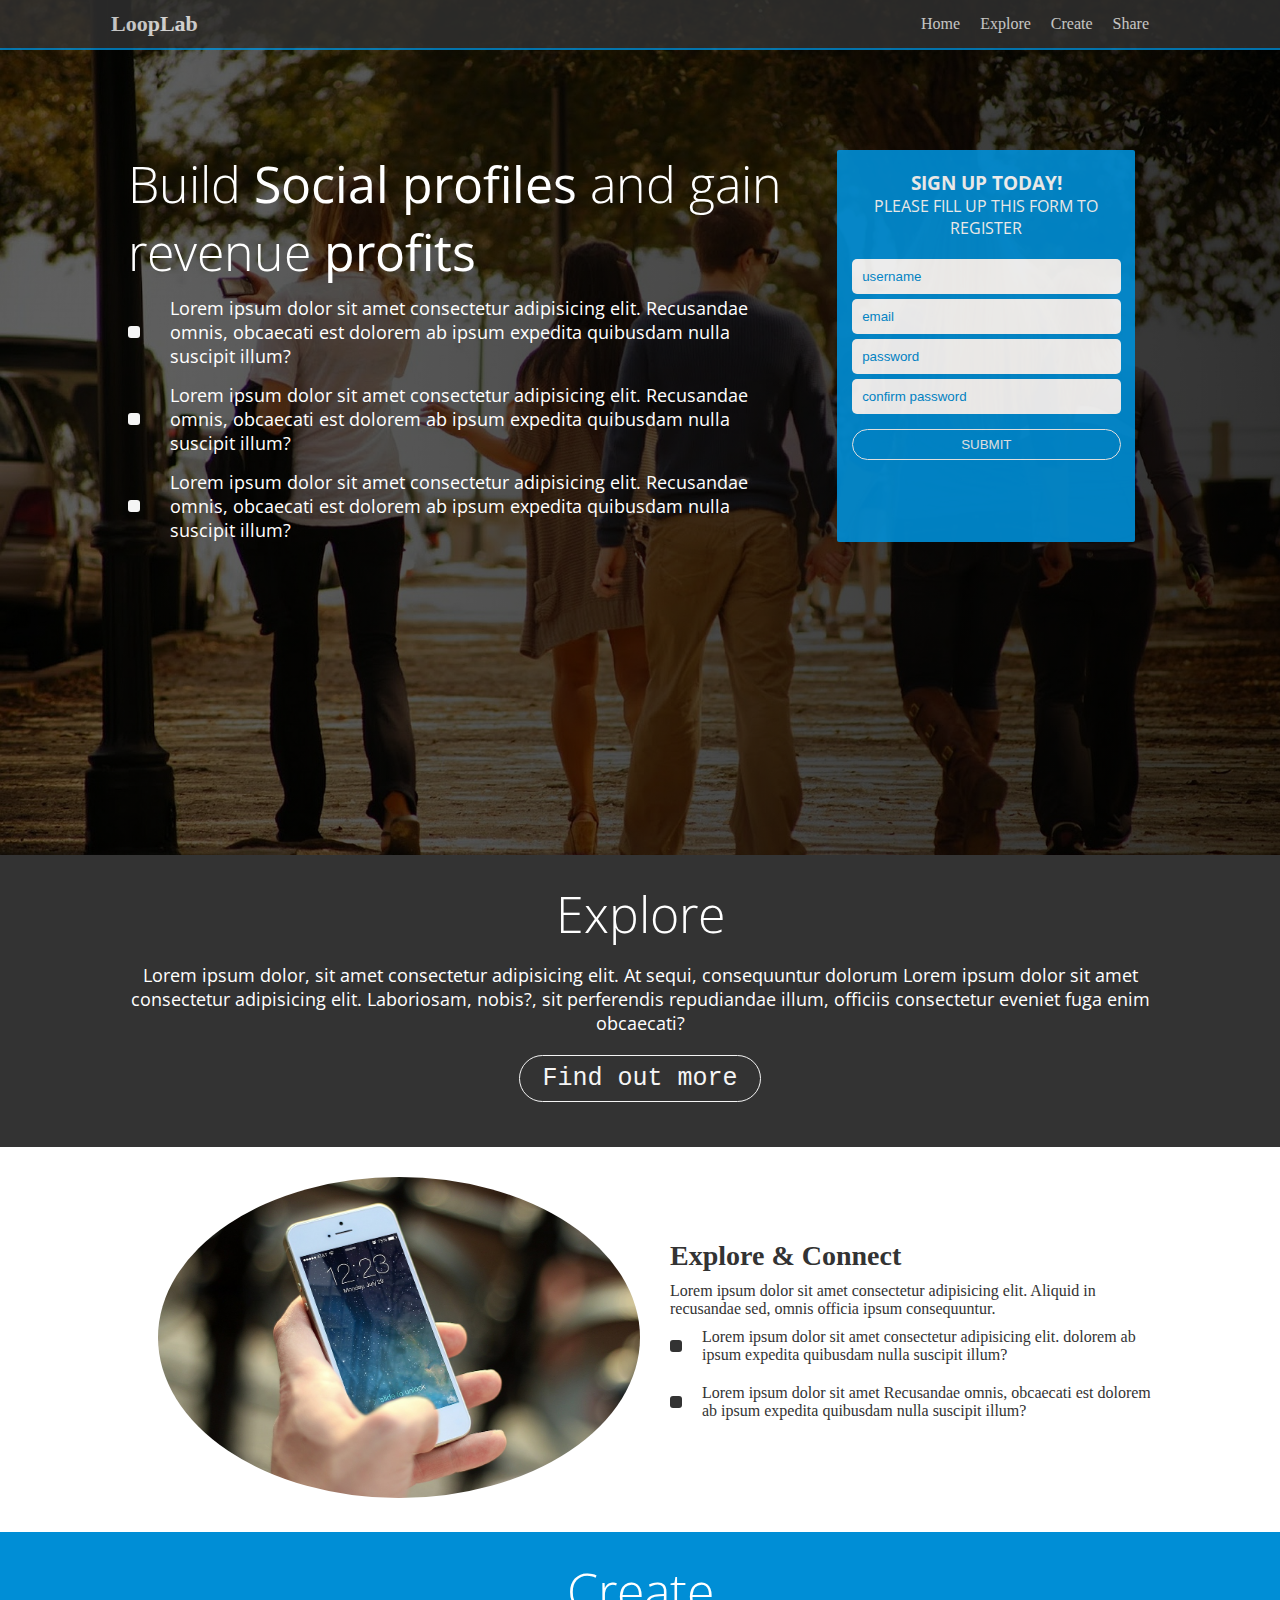
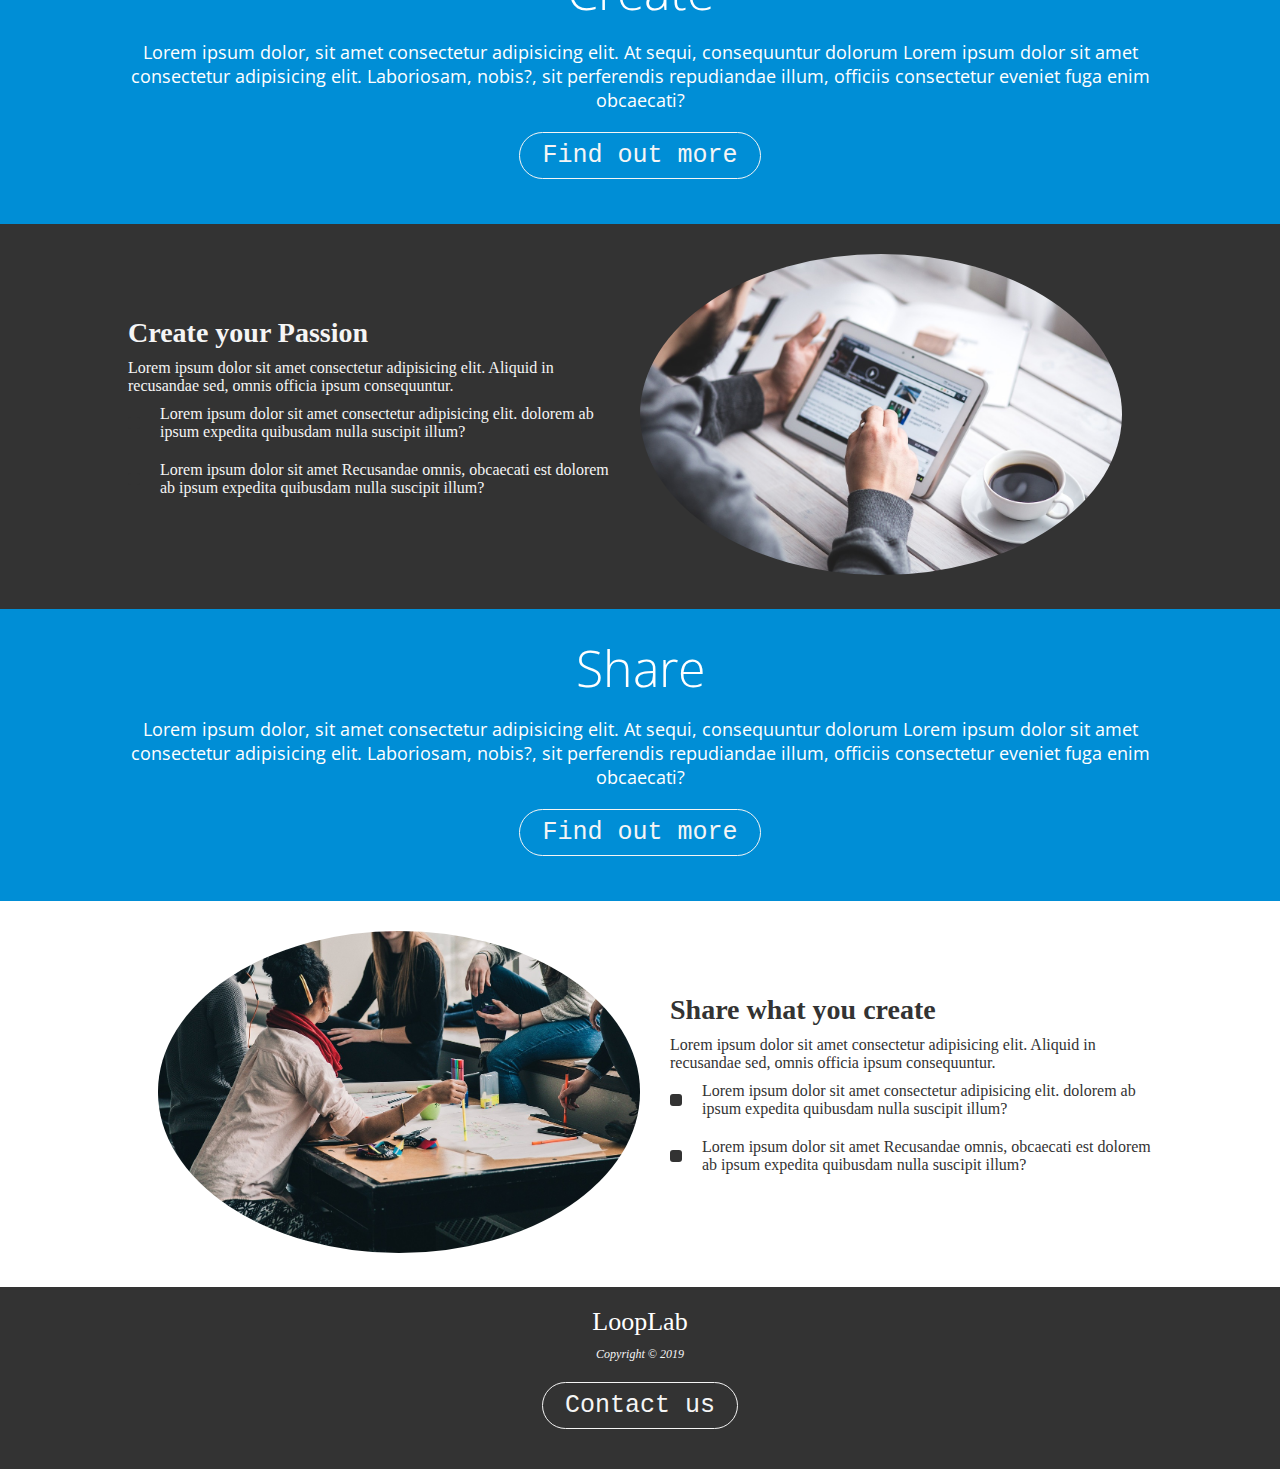
<file: work/loop/index.html>
<!DOCTYPE html>
<html lang="en">
	<head>
		<meta charset="UTF-8" />
		<meta name="viewport" content="width=device-width, initial-scale=1.0" />
		<meta http-equiv="X-UA-Compatible" content="ie=edge" />
		<link href="https://fonts.googleapis.com/css?family=Open+Sans+Condensed:300" rel="stylesheet" />
		<link
			rel="stylesheet"
			href="https://use.fontawesome.com/releases/v5.7.1/css/all.css"
			integrity="sha384-fnmOCqbTlWIlj8LyTjo7mOUStjsKC4pOpQbqyi7RrhN7udi9RwhKkMHpvLbHG9Sr"
			crossorigin="anonymous"
		/>
		<link rel="stylesheet" href="style.css" />
		<title>loop</title>
	</head>
	<body>
		<header>
			<nav>
				<div class="flex-container">
					<div id="menuBar" class="menu-bar">
						<div></div>
						<div></div>
						<div></div>
					</div>
					<h2><a href="#">LoopLab</a></h2>

					<ul id="dropdown">
						<li><a href="#">Home</a></li>
						<li><a href="#">Explore</a></li>
						<li><a href="#">Create</a></li>
						<li><a href="#">Share</a></li>
					</ul>
				</div>
			</nav>
		</header>

		<!--HOME SECTION-->
		<section id="home__section">
			<div class="dark__overlay">
				<div class="home__inner">
					<div class="social">
						<h2>Build <strong>Social profiles</strong> and gain revenue <strong>profits</strong></h2>
						<div class="social__flex">
							<i class="fas fa-check"></i>
							<p>
								Lorem ipsum dolor sit amet consectetur adipisicing elit. Recusandae omnis, obcaecati est
								dolorem ab ipsum expedita quibusdam nulla suscipit illum?
							</p>
						</div>
						<div class="social__flex">
							<i class="fas fa-check"></i>
							<p>
								Lorem ipsum dolor sit amet consectetur adipisicing elit. Recusandae omnis, obcaecati est
								dolorem ab ipsum expedita quibusdam nulla suscipit illum?
							</p>
						</div>
						<div class="social__flex">
							<i class="fas fa-check"></i>
							<p>
								Lorem ipsum dolor sit amet consectetur adipisicing elit. Recusandae omnis, obcaecati est
								dolorem ab ipsum expedita quibusdam nulla suscipit illum?
							</p>
						</div>
					</div>

					<div class="social__form">
						<div class="card">
							<div class="card__title">
								<h3>Sign up today!</h3>
								<p>please fill up this form to register</p>
							</div>
							<div class="card__body">
								<form action="#">
									<div class="card__form">
										<input type="text" placeholder="username" />
									</div>
									<div class="card__form">
										<input type="email" placeholder="email" />
									</div>
									<div class="card__form">
										<input type="password" placeholder="password" />
									</div>
									<div class="card__form">
										<input type="password" placeholder="confirm password" />
									</div>
									<button class="btn__submit">Submit</button>
								</form>
							</div>
						</div>
					</div>
				</div>
			</div>
		</section>

		<!--EXPLORE HEAD SECTION-->
		<section id="explore-head-section">
			<div class="wrap">
				<h1>Explore</h1>
				<p>
					Lorem ipsum dolor, sit amet consectetur adipisicing elit. At sequi, consequuntur dolorum Lorem ipsum
					dolor sit amet consectetur adipisicing elit. Laboriosam, nobis?, sit perferendis repudiandae illum,
					officiis consectetur eveniet fuga enim obcaecati?
				</p>
				<button class="button">Find out more</button>
			</div>
		</section>

		<!--MAIN EXPLORE SECTION-->
		<section id="explore-section">
			<div class="wrap-2">
				<div class="image-section">
					<img src="img/phone1.jpg" alt="Phone" />
				</div>
				<div class="right-section">
					<h3>Explore & Connect</h3>
					<p>
						Lorem ipsum dolor sit amet consectetur adipisicing elit. Aliquid in recusandae sed, omnis
						officia ipsum consequuntur.
					</p>
					<div class="right-section__list">
						<i class="fas fa-check"></i>
						<p>
							Lorem ipsum dolor sit amet consectetur adipisicing elit. dolorem ab ipsum expedita quibusdam
							nulla suscipit illum?
						</p>
					</div>
					<div class="right-section__list">
						<i class="fas fa-check"></i>
						<p>
							Lorem ipsum dolor sit amet Recusandae omnis, obcaecati est dolorem ab ipsum expedita
							quibusdam nulla suscipit illum?
						</p>
					</div>
				</div>
			</div>
		</section>

		<!--CREATE SECTION-->
		<section id="explore-create-section">
			<div class="wrap">
				<h1>Create</h1>
				<p>
					Lorem ipsum dolor, sit amet consectetur adipisicing elit. At sequi, consequuntur dolorum Lorem ipsum
					dolor sit amet consectetur adipisicing elit. Laboriosam, nobis?, sit perferendis repudiandae illum,
					officiis consectetur eveniet fuga enim obcaecati?
				</p>
				<button class="button">Find out more</button>
			</div>
		</section>

		<!--MAIN SHARE SECTION-->
		<section id="create-section">
			<div class="wrap-2">
				<div class="image-section">
					<img src="img/tablet.jpg" alt="Phone" />
				</div>
				<div class="right-section">
					<h3>Create your Passion</h3>
					<p>
						Lorem ipsum dolor sit amet consectetur adipisicing elit. Aliquid in recusandae sed, omnis
						officia ipsum consequuntur.
					</p>
					<div class="right-section__list">
						<i class="fas fa-check"></i>
						<p>
							Lorem ipsum dolor sit amet consectetur adipisicing elit. dolorem ab ipsum expedita quibusdam
							nulla suscipit illum?
						</p>
					</div>
					<div class="right-section__list">
						<i class="fas fa-check"></i>
						<p>
							Lorem ipsum dolor sit amet Recusandae omnis, obcaecati est dolorem ab ipsum expedita
							quibusdam nulla suscipit illum?
						</p>
					</div>
				</div>
			</div>
		</section>


				<!--EXPLORE SHARE SECTION-->
				<section id="explore-share-section">
						<div class="wrap">
							<h1>Share</h1>
							<p>
								Lorem ipsum dolor, sit amet consectetur adipisicing elit. At sequi, consequuntur dolorum Lorem ipsum
								dolor sit amet consectetur adipisicing elit. Laboriosam, nobis?, sit perferendis repudiandae illum,
								officiis consectetur eveniet fuga enim obcaecati?
							</p>
							<button class="button">Find out more</button>
						</div>
					</section>
			
					<!--MAIN EXPLORE SECTION-->
					<section id="share-section">
						<div class="wrap-2">
							<div class="image-section">
								<img src="img/people2.jpg" alt="Phone" />
							</div>
							<div class="right-section">
								<h3>Share what you create</h3>
								<p>
									Lorem ipsum dolor sit amet consectetur adipisicing elit. Aliquid in recusandae sed, omnis
									officia ipsum consequuntur.
								</p>
								<div class="right-section__list">
									<i class="fas fa-check"></i>
									<p>
										Lorem ipsum dolor sit amet consectetur adipisicing elit. dolorem ab ipsum expedita quibusdam
										nulla suscipit illum?
									</p>
								</div>
								<div class="right-section__list">
									<i class="fas fa-check"></i>
									<p>
										Lorem ipsum dolor sit amet Recusandae omnis, obcaecati est dolorem ab ipsum expedita
										quibusdam nulla suscipit illum?
									</p>
								</div>
							</div>
						</div>
					</section>

					<!--MAIN EXPLORE SECTION-->
					<footer class="main-footer">
						<div class="wrap-footer">
							<h3>LoopLab</h3>
							<p>Copyright &copy; 2019</p>
							<button class="button">Contact us</button>
						</div>
					</footer>

		<script src="main.js"></script>
	</body>
</html>
</file>
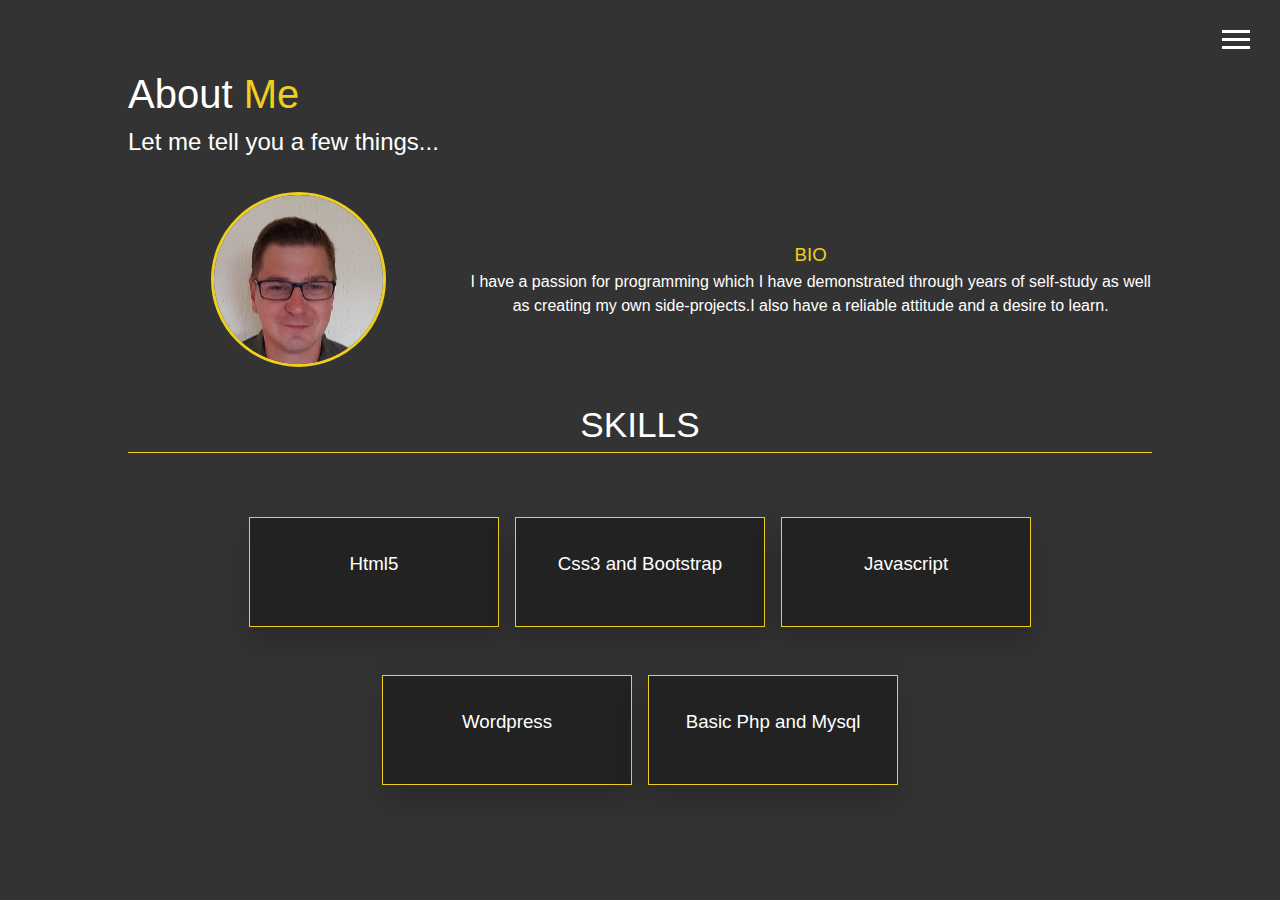
<file: about.html>
<!DOCTYPE html>
<html lang="en">
	<head>
		<meta charset="UTF-8" />
		<meta name="viewport" content="width=device-width, initial-scale=1.0" />
		<meta http-equiv="X-UA-Compatible" content="ie=edge" />
		<link
			rel="stylesheet"
			href="https://use.fontawesome.com/releases/v5.7.1/css/all.css"
			integrity="sha384-fnmOCqbTlWIlj8LyTjo7mOUStjsKC4pOpQbqyi7RrhN7udi9RwhKkMHpvLbHG9Sr"
			crossorigin="anonymous"
		/>
		<link rel="stylesheet" href="style.css" />
		<title>About Me</title>
	</head>
	<body>
		<header>
			<div class="menu-icon">
				<div class="icon"></div>
				<div class="icon"></div>
				<div class="icon"></div>
			</div>

			<nav class="menu">
				<div class="menu-brand">
					<div class="portrait"></div>
				</div>
				<ul class="menu-nav">
					<li class="nav-item "><a href="index.html" class="nav-link">Home</a></li>
					<li class="nav-item current"><a href="about.html" class="nav-link">About</a></li>
					<li class="nav-item"><a href="work.html" class="nav-link">Work</a></li>
					<li class="nav-item"><a href="contact.html" class="nav-link">Contact</a></li>
				</ul>
			</nav>
		</header>

		<main id="about">
			<div class="about-heading">
				<h1 class="lg-heading">About <span class="text-secondary">Me</span></h1>
				<h2 class="sm-heading">Let me tell you a few things...</h2>
			</div>

			<div class="about-wrap">
				<div class="about-info">
					<img src="img/Boris_sm.jpg" alt="portrait" />
				</div>
				<div class="bio">
					<h3 class="text-secondary">BIO</h3>
					<p>
						I have a passion for programming which I have demonstrated through years of self-study as well
						as creating my own side-projects.I also have a reliable attitude and a desire to learn.
					</p>
				</div>
			</div>
			<section id="skills">
				<h2>Skills</h2>

				<div class="job-wrap">
					<div class="job job-1">
						<h3>Html5</h3>
						<i class="fab fa-html5"></i>
					</div>
					<div class="job job-2">
						<h3>Css3 and Bootstrap</h3>
						<i class="fab fa-css3-alt"></i>
					</div>
					<div class="job job-3">
						<h3>Javascript</h3>
						<i class="fab fa-js"></i>
					</div>
					<div class="job job-4">
						<h3>Wordpress</h3>
						<i class="fab fa-wordpress-simple"></i>
					</div>
					<div class="job job-5">
						<h3>Basic Php and Mysql</h3>
						<i class="fab fa-php"></i>
					</div>
				</div>
			</section>
		</main>

		<script src="main.js"></script>
	</body>
</html>
</file>
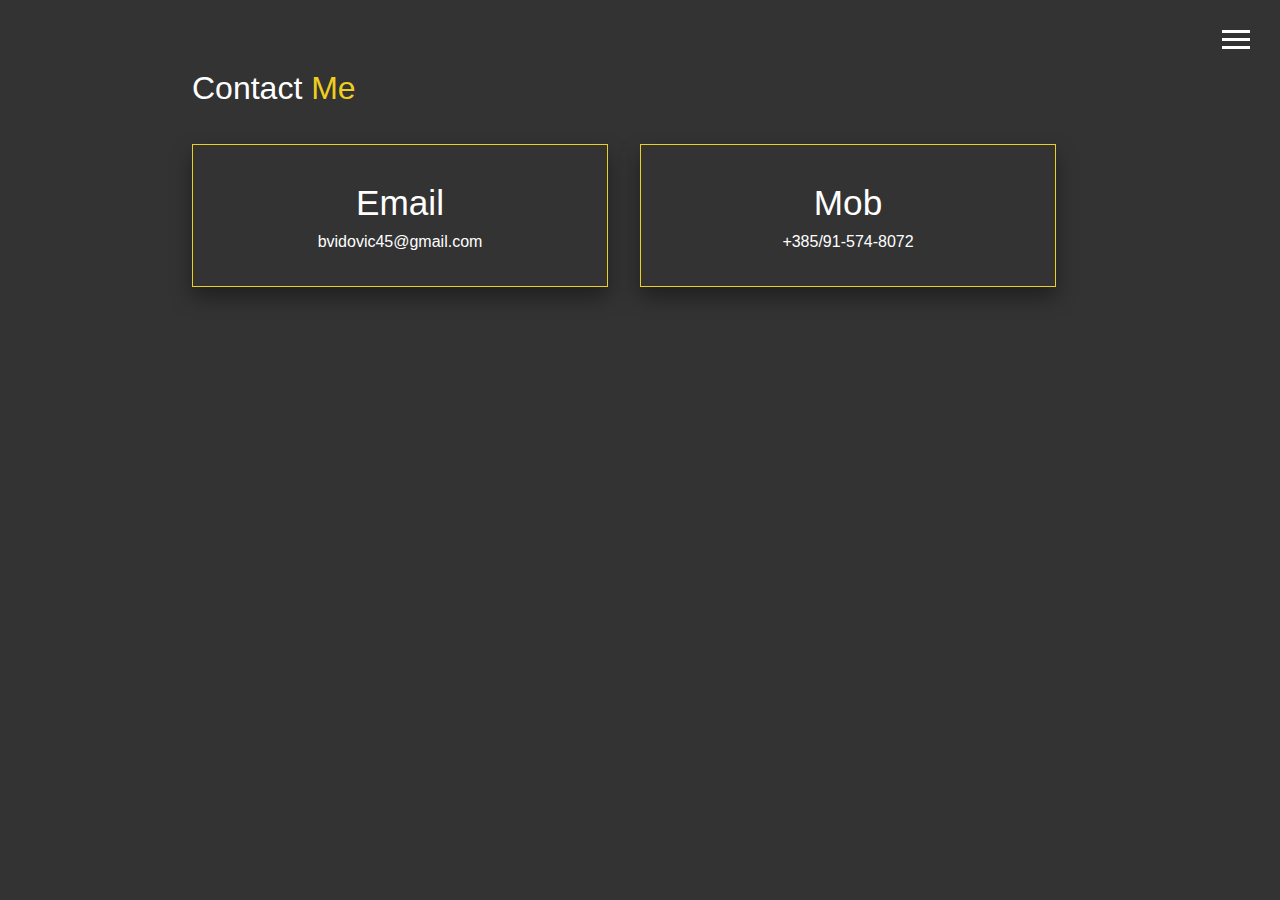
<file: contact.html>
<!DOCTYPE html>
<html lang="en">
	<head>
		<meta charset="UTF-8" />
		<meta name="viewport" content="width=device-width, initial-scale=1.0" />
		<meta http-equiv="X-UA-Compatible" content="ie=edge" />
		<link
			rel="stylesheet"
			href="https://use.fontawesome.com/releases/v5.7.1/css/all.css"
			integrity="sha384-fnmOCqbTlWIlj8LyTjo7mOUStjsKC4pOpQbqyi7RrhN7udi9RwhKkMHpvLbHG9Sr"
			crossorigin="anonymous"
		/>
		<link rel="stylesheet" href="style.css" />
		<title>Contact Me</title>
	</head>
	<body>
		<header>
			<div class="menu-icon">
				<div class="icon"></div>
				<div class="icon"></div>
				<div class="icon"></div>
			</div>

			<nav class="menu">
				<div class="menu-brand">
					<div class="portrait"></div>
				</div>
				<ul class="menu-nav">
					<li class="nav-item "><a href="index.html" class="nav-link">Home</a></li>
					<li class="nav-item "><a href="about.html" class="nav-link">About</a></li>
					<li class="nav-item"><a href="work.html" class="nav-link">Work</a></li>
					<li class="nav-item current"><a href="contact.html" class="nav-link">Contact</a></li>
				</ul>
			</nav>
		</header>

		<main id="contact">
			<div class="contact-heading">
				<h1 class="lg-heading">Contact <span class="text-secondary">Me</span></h1>
			</div>

			<section id="contact-section">
				<div class="contact-div">
					<h3>Email</h3>
					<p>bvidovic45@gmail.com</p>
				</div>
				<div class="contact-div">
					<h3>Mob</h3>
					<p>+385/91-574-8072</p>
				</div>
			</section>
		</main>

		<script src="main.js"></script>
	</body>
</html>
</file>
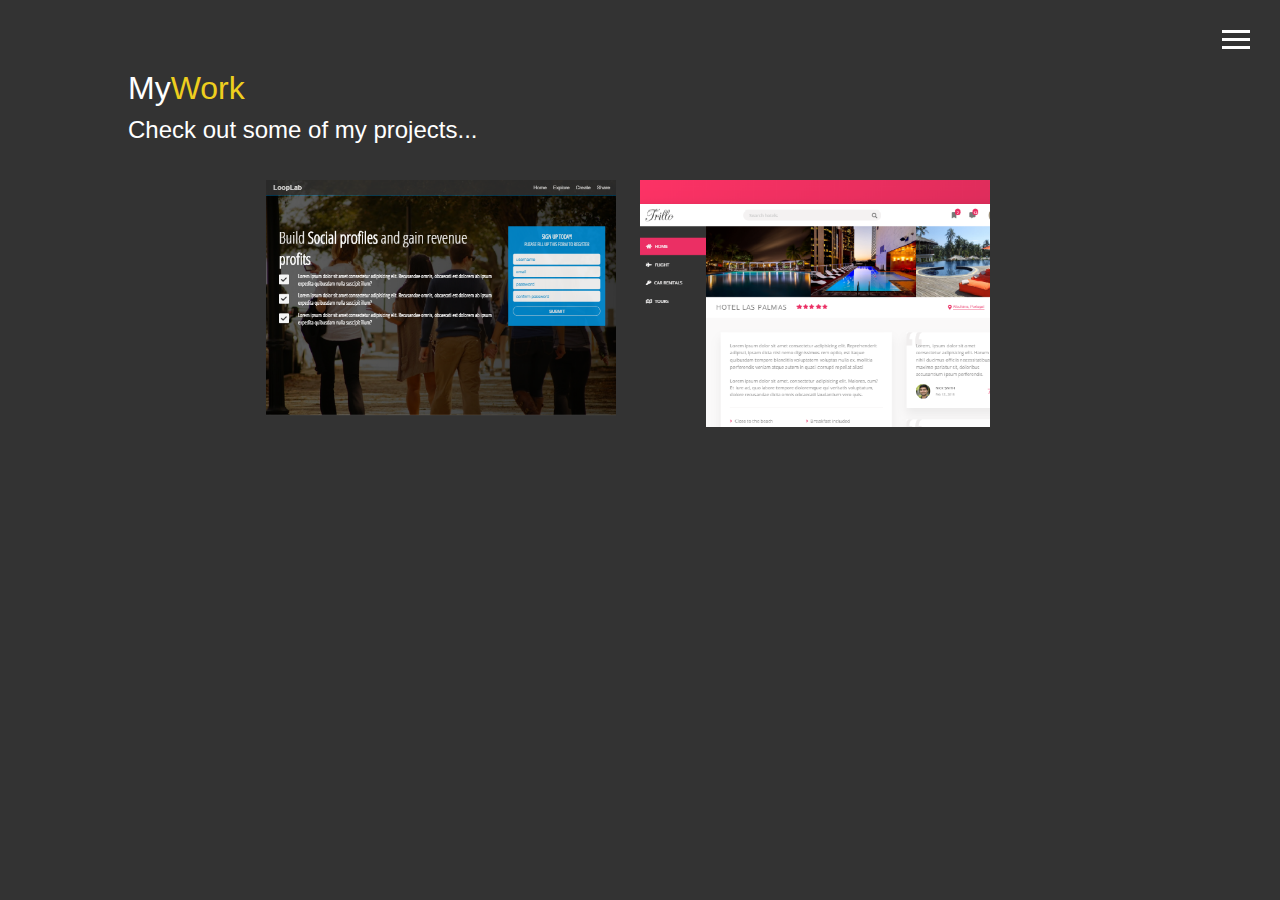
<file: work.html>
<!DOCTYPE html>
<html lang="en">
	<head>
		<meta charset="UTF-8" />
		<meta name="viewport" content="width=device-width, initial-scale=1.0" />
		<meta http-equiv="X-UA-Compatible" content="ie=edge" />
		<link
			rel="stylesheet"
			href="https://use.fontawesome.com/releases/v5.7.1/css/all.css"
			integrity="sha384-fnmOCqbTlWIlj8LyTjo7mOUStjsKC4pOpQbqyi7RrhN7udi9RwhKkMHpvLbHG9Sr"
			crossorigin="anonymous"
		/>
		<link rel="stylesheet" href="style.css" />
		<title>Work</title>
	</head>
	<body>
		<header>
			<div class="menu-icon">
				<div class="icon"></div>
				<div class="icon"></div>
				<div class="icon"></div>
			</div>

			<nav class="menu">
				<div class="menu-brand">
					<div class="portrait"></div>
				</div>
				<ul class="menu-nav">
					<li class="nav-item "><a href="index.html" class="nav-link">Home</a></li>
					<li class="nav-item "><a href="about.html" class="nav-link">About</a></li>
					<li class="nav-item current"><a href="work.html" class="nav-link">Work</a></li>
					<li class="nav-item"><a href="contact.html" class="nav-link">Contact</a></li>
				</ul>
			</nav>
		</header>

		<main id="work">
			<div class="work-heading">
				<h1 class="lg-heading">My<span class="text-secondary">Work</span></h1>
				<h2 class="sm-heading">Check out some of my projects...</h2>
			</div>

			<div class="projects">
				<div class="card">
					<a href="work/loop/index.html" target="_blank">
						<figure>
							<img src="img/loop.png" alt="image" />
						</figure>
					</a>
				</div>
				<div class="card">
					<a href="work/Trillo/index.html" target="_blank">
						<figure>
							<img src="img/trillo.png" alt="image" />
						</figure>
					</a>
				</div>
			</div>
		</main>

		<script src="main.js"></script>
	</body>
</html>
</file>
<file: work/loop/style.css>
* {
	padding: 0;
	margin: 0;
	box-sizing: border-box;
}

body {
	color: #ffffff;
}
header {
	position: relative;
	position: relative;
	z-index: 10;
}
nav {
	position: fixed;
	top: 0;
	width: 100%;
	background-color: #333;
	opacity: 0.8;
	border-bottom: 2px solid #008ed6;
}
.flex-container {
	width: 85%;
	display: flex;
	justify-content: space-between;
	align-items: center;
	margin: 0px auto;
}
.flex-container a {
	text-decoration: none;
	color: whitesmoke;
}
.flex-container h2 {
	padding-left: 15px;
	font-size: 22px;
	margin-right: auto;
}
.flex-container > ul {
	display: flex;
	padding: 15px;
}
.flex-container ul li {
	margin-right: 20px;
	list-style-type: none;
}

/*Menu bar*/
.menu-bar {
	cursor: pointer;
	position: absolute;
	top: 10px;
	right: 10px;
	display: none;
}
.menu-bar div {
	width: 26px;
	height: 2px;
	margin: 7px;
	background: whitesmoke;
}

@media (max-width: 760px) {
	.flex-container {
		display: block;
	}
	.flex-container h2 {
		padding: 15px;
		font-size: 22px;
	}
	#dropdown {
		display: none;
		text-align: center;
	}
	.flex-container > ul > li {
		padding: 20px;
		margin: 0;
	}
	.flex-container ul li:hover {
		padding: 20px;
		background-color: #008ed6;
	}

	.menu-bar {
		display: block;
	}
}

/***************************/
/*HOME SECTION*/
#home__section {
	background-image: linear-gradient(to right, rgba(0, 0, 0, 0.6), rgba(0, 0, 0, 0.8)), url('img/group.jpg');
	background-repeat: no-repeat;
	background-size: cover;
	background-attachment: fixed;
	min-height: 95vh;
}

#home__section .home__inner {
	font-family: 'Open Sans Condensed', sans-serif;
	padding-top: 150px;
	display: flex;
	width: 80%;
	margin: 0 auto;
}
.social {
	flex: 2;
	margin-right: 30px;
}
.social h2 {
	font-size: 50px;
	font-weight: 200;
	margin-bottom: 10px;
}
.social p {
	font-size: 18px;
}
.social__flex {
	display: flex;
	justify-content: space-between;
	align-items: center;
}
.social__flex:not(:last-child) {
	margin-bottom: 15px;
}

.social__flex i {
	margin-right: 30px;
	color: #333;
	font-size: 20px;
	padding: 6px;
	background-color: whitesmoke;
	border-radius: 3px;
}
.social__form {
	flex: 1;
	display: flex;
	justify-content: center;
}
/***************************/
/*FORM*/
.social__form .card {
	background-color: #008ed6;
	opacity: 0.9;
	width: 90%;
	border-radius: 2px;
}
.card__title {
	padding: 20px;
	text-align: center;
	text-transform: uppercase;
}
.card__body {
	width: 90%;
	margin: 0 auto;
}

.card__form input {
	width: 100%;
	height: 35px;
	margin-bottom: 5px;
	border-radius: 5px;
	border: none;
}
.card__form input::placeholder {
	padding-left: 10px;
	color: #008ed6;
}
.card__body button {
	margin: 10px 0;
}
.btn__submit {
	width: 100%;
	text-transform: uppercase;
	padding: 7px 0;
	background-color: transparent;
	border: 1px solid whitesmoke;
	cursor: pointer;
	color: whitesmoke;
	border-radius: 100px;
}
.btn__submit:hover {
	background-color: whitesmoke;
	border: 1px solid #008ed6;
	color: #008ed6;
	transition: all 0.4s;
}

@media only screen and (max-width: 700px) {
	.social {
		display: none;
		flex: 1;
	}

	.social__form .card {
		z-index: 1;
	}
}
@media only screen and (max-width: 1045px) {
	.social h2 {
		font-size: 40px;
		font-weight: 200;
		margin-bottom: 10px;
	}
	.social p {
		font-size: 18px;
	}
}
@media only screen and (max-width: 975px) {
	.social h2 {
		font-size: 35px;
		font-weight: 200;
		margin-bottom: 10px;
	}
	.social p {
		font-size: 15px;
	}
}

/***************************/
/*EXPLORE HEAD SECTION*/
#explore-head-section,
#explore-create-section,
#explore-share-section {
	background-color: #333;
}
.wrap {
	padding: 25px 0;
	font-family: 'Open Sans Condensed', sans-serif;
	width: 80%;
	margin: 0 auto;
	text-align: center;
}
.wrap h1 {
	font-size: 50px;
	font-weight: 300;
	margin-bottom: 15px;
}

.wrap p {
	font-size: 18px;
}
.button {
	font-family: 'Courier New', Courier, monospace;
	margin: 20px;
	padding: 8px 22px;
	font-size: 25px;
	border-radius: 100px;
	background: transparent;
	color: whitesmoke;
	border: 1px solid whitesmoke;
	cursor: pointer;
	transition: all 0.5s;
}
.button:hover {
	background: whitesmoke;
	color: #333;
}
button:focus {
	outline: 0;
}

/***************************/
/*EXPLORE MAIN SECTION*/
#explore-section,
#create-section,
#share-section {
	color: #333;

	margin: 0 auto;
}
.wrap-2 {
	margin: 0 auto;
	width: 80%;
	display: flex;
	align-items: center;
}
.image-section {
	flex: 1;
	padding: 30px;
}
.image-section img {
	width: 100%;
	border-radius: 50%;
}
.right-section {
	flex: 1;
}
.right-section h3 {
	font-size: 28px;
	margin-bottom: 10px;
}
.right-section p {
	margin-bottom: 10px;
}
.right-section__list {
	display: flex;
	align-items: center;
	margin-bottom: 10px;
}
.right-section__list i {
	margin-right: 20px;
	color: whitesmoke;
	font-size: 20px;
	padding: 6px;
	background-color: #333;
	border-radius: 3px;
	margin-bottom: 10px;
}

@media only screen and (max-width: 975px) {
	.right-section h3 {
		font-size: 24px;
	}
	.right-section p {
		font-size: 15px;
	}
}
@media only screen and (max-width: 868px) {
	.wrap-2 {
		flex-direction: column;
		padding-bottom: 20px;
	}
	#create-section .right-section {
		padding-top: 22px;
	}
}

/***************************/
/*EXPLORE CREATE SECTION*/
#explore-create-section {
	background-color: #008ed6;
}
#create-section .image-section {
	order: 1;
}
#create-section {
	background: #333;
	color: whitesmoke;
}
.right-section__list i {
	color: #333;
	background-color: whitesmoke;
}

/***************************/
/*EXPLORE SHARE SECTION*/

#explore-share-section {
	background-color: #008ed6;
}
.right-section__list i {
	color: whitesmoke;
	background-color: #333;
}

/***************************/
/*FOOTERN*/
.main-footer {
	padding: 20px 0;
	background-color: #333;
	text-align: center;
}
.main-footer h3 {
	font-size: 26px;
	font-weight: 100;
	padding-bottom: 10px;
}
.main-footer p {
	font-size: 12px;
	color: whitesmoke;
	font-style: italic;
}
</file>
<file: style.css>
:root {
	--grey-color: #444;
	--white-color: #ffffff;
	--secondary-color: #eece1e;
}

* {
	padding: 0;
	margin: 0;
	box-sizing: border-box;
}
body {
	background: #333;
	color: var(--white-color);
	height: 100%;
	font-family: 'Segoe UI', Tahoma, Geneva, Verdana, sans-serif;
	line-height: 1.5;
}
.bg-image {
	background-image: linear-gradient(to right, rgba(51, 51, 51, 0.7), rgba(51, 51, 51, 0.9)), url('img/laptop3.jpg');
	background-size: cover;
	background-repeat: no-repeat;
	background-attachment: fixed;
}

/***************************************/
/****HEADINGS****/
h1,
h2,
h3 {
	margin: 0;
	font-weight: 400;
}
#home .lg-heading {
	font-size: 6rem;
	margin-top: 20vh;
}
#home .sm-heading {
	margin-bottom: 2rem;
	padding: 0.2rem 1rem;
}
.text-secondary {
	color: var(--secondary-color);
}

/****links****/
a {
	color: var(--white-color);
	text-decoration: none;
}
header {
	position: relative;
}

/***************************************/
/****Menu Hamburger****/
.menu-icon {
	position: fixed;
	top: 30px;
	right: 30px;
	cursor: pointer;
	transition: all 0.5s ease-out;
	z-index: 10;
}
.icon {
	width: 28px;
	height: 3px;
	background-color: var(--white-color);
	margin: 0 0 5px 0;
}

/***Rotate into X  ***/
.menu-icon.close {
	transform: rotate(180deg);
}

/*Line 1 Rotate*/
.menu-icon.close .icon:nth-child(1) {
	transform: rotate(45deg) translate(5px, 5px);
}
/*Line 2 Hide*/
.menu-icon.close .icon:nth-child(2) {
	opacity: 0;
}
/*Line 3 Rotate*/
.menu-icon.close .icon:nth-child(3) {
	transform: rotate(-45deg) translate(6px, -6px);
}

/***************************************/
/****MAIN SECTION****/
main {
	padding: 4rem;
	height: 100%;
}
main .icons {
	font-size: 2rem;
	margin-left: 0.4rem;
}
main .icons a {
	padding: 0.4rem;
}
main .icons a:hover {
	color: var(--secondary-color);
	transition: all 0.5s ease-out;
}
.main #home {
	overflow: hidden;
}

/***************************************/
/****MENU OVERLAY****/
.menu {
	position: fixed;
	top: 0;
	width: 100%;
	opacity: 0.95;
	visibility: hidden;
}
.menu.show {
	visibility: visible;
}
.menu .menu-brand,
.menu .menu-nav {
	display: flex;
	flex-flow: column wrap;
	/*flex-direction: column;*/
	align-items: center;
	justify-content: center;
	float: left;
	width: 50%;
	height: 100vh;
	overflow: hidden;
}

/*Menu Side*/
.menu .menu-nav {
	margin: 0;
	padding: 0;
	background: #000000;
	list-style: none;
	transform: translate3d(0, -100%, 0);
	transition: all 0.5s ease-out;
}
.menu .menu-nav .nav-link {
	font-size: 30px;
	text-transform: uppercase;
	padding: 1rem 0;
	font-weight: 300;
	transition: all 0.5s ease-out;
}
.menu .menu-nav .nav-link:hover {
	color: var(--secondary-color);
}
.menu .nav-item.current > a {
	color: var(--secondary-color);
}

.menu-nav.show {
	transform: translate3d(0, 0, 0);
}

/*Branding Side*/

.menu .menu-brand {
	background: #000000;
	transform: translate3d(0, 100%, 0);
	transition: all 0.5s ease-out;
}
.menu-brand.show {
	transform: translate3d(0, 0, 0);
}
.menu-brand .portrait {
	width: 250px;
	height: 250px;
	background: url('img/Boris_sm.jpg');
	border-radius: 50%;
	border: 3px solid var(--secondary-color);
}

/***************************************/
/****MEDIA QUERY****/

/*Medium*/
@media only screen and (max-width: 768px) {
	main {
		align-items: center;
		text-align: center;
	}
	main .lg-heading {
		line-height: 1;
		margin-bottom: 1rem;
	}
	.menu .menu-brand,
	.menu .menu-nav {
		float: none;
		width: 100%;
		min-height: 0;
	}

	div.menu-brand.show,
	ul.menu-nav.show {
		transform: translate3d(0, 0, 0);
	}
	.menu .menu-nav {
		height: 50vh;
		transform: translate3d(-100%, 0, 0);
	}
	.menu .menu-brand {
		height: 50vh;
		transform: translate3d(100%, 0, 0);
	}
}

/*Small*/
@media only screen and (max-width: 500px) {
	#home .lg-heading {
		margin-top: 10vh;
		font-size: 3.5rem;
	}
	.menu-brand .portrait {
		width: 175px;
		height: 175px;
		background-size: 175px 175px;
	}
}

/***************************************/
/****About****/

#about {
	width: 90%;
	margin: 0 auto;
}

.about-info img {
	width: 175px;
	height: 175px;
	border-radius: 50%;
	border: 3px solid var(--secondary-color);
	display: block;
	margin: auto;
}
.about-info {
	flex: 1;
}
.bio {
	flex: 2;
	text-align: center;
}
#about .about-wrap {
	display: flex;
	align-items: center;
	padding: 2rem 0;
}
#about .job-wrap {
	display: flex;
	flex-wrap: wrap;
	justify-content: center;
}
#about .lg-heading {
	margin: 0;
	font-size: 2.5rem;
}

#skills h2 {
	background: #333;
	text-align: center;
	margin-bottom: 2.5rem;
	text-transform: uppercase;
	font-size: 2.2rem;
	font-weight: 200;
	border-bottom: 1px solid var(--secondary-color);
}

.job {
	background-color: #222;
	min-width: 250px;
	padding: 1rem 0.4rem;
	display: flex;
	flex-direction: column;
	margin: 1.5rem 0.5rem;
	align-items: center;
	cursor: pointer;
	border: 1px solid var(--secondary-color);
	box-shadow: 0 1rem 2rem rgba(0, 0, 0, 0.2);
	transition: 0.25s ease-in;
}
.job:hover {
	transform: translateY(-3px);
	box-shadow: 0 20px 40px rgba(0, 0, 0, 0.4);
}

.job h3 {
	padding: 1rem 0.5rem;
}
.job i {
	font-size: 4rem;
	padding-bottom: 1rem;
}

/*Medium*/
@media only screen and (max-width: 768px) {
	#about .about-wrap {
		flex-direction: column;
	}
	#about .job-wrap {
		flex-direction: column;
	}
	.job {
		margin: 0 0 2rem 0;
	}
	.bio {
		margin-top: 1.5rem;
	}
}

/*Small*/
@media only screen and (max-width: 500px) {
	#about {
		width: 100%;
	}
	#about .lg-heading {
		margin-bottom: 1rem;
	}
}

/***************************************/
/****Work****/
#work {
	width: 90%;
	margin: 0 auto;
}
.projects {
	display: flex;
	justify-content: center;
	flex-wrap: wrap;
}
.work-heading {
	margin-bottom: 2rem;
}
#work .card {
	margin-bottom: 1.5rem;
	margin-right: 1.5rem;
	max-width: 350px;
}

#work img {
	width: 100%;
}

/*Medium*/
@media only screen and (max-width: 768px) {
	#work {
		width: 100%;
	}
	.projects {
		flex-direction: column;
	}
	#work .card {
		margin: 0 0 1rem 0;
	}
}
/*Small*/
@media only screen and (max-width: 500px) {
}

/***************************************/
/****Contact****/
#contact {
	width: 80%;
	margin: 0 auto;
}
#contact-section {
	display: flex;
	margin-top: 2rem;
	flex-wrap: wrap;
}
.contact-div {
	flex: 1;
	display: flex;
	flex-direction: column;
	align-items: center;
	margin-right: 2rem;
	margin-bottom: 1.5rem;
	padding: 2rem 0;
	cursor: pointer;
	border: 1px solid var(--secondary-color);
	box-shadow: 0 10px 20px rgba(0, 0, 0, 0.4);
	transition: 0.25s ease-in;
}
.contact-div:hover {
	transform: translateY(-3px);
	box-shadow: 0 20px 40px rgba(0, 0, 0, 0.4);
}
.contact-div h3 {
	font-size: 2.2rem;
	font-weight: 200;
}
/*Medium*/
@media only screen and (max-width: 768px) {
	#contact {
		width: 100%;
	}
	#contact-section {
		flex-direction: column;
	}
}
/*Small*/
@media only screen and (max-width: 500px) {
}
</file>
